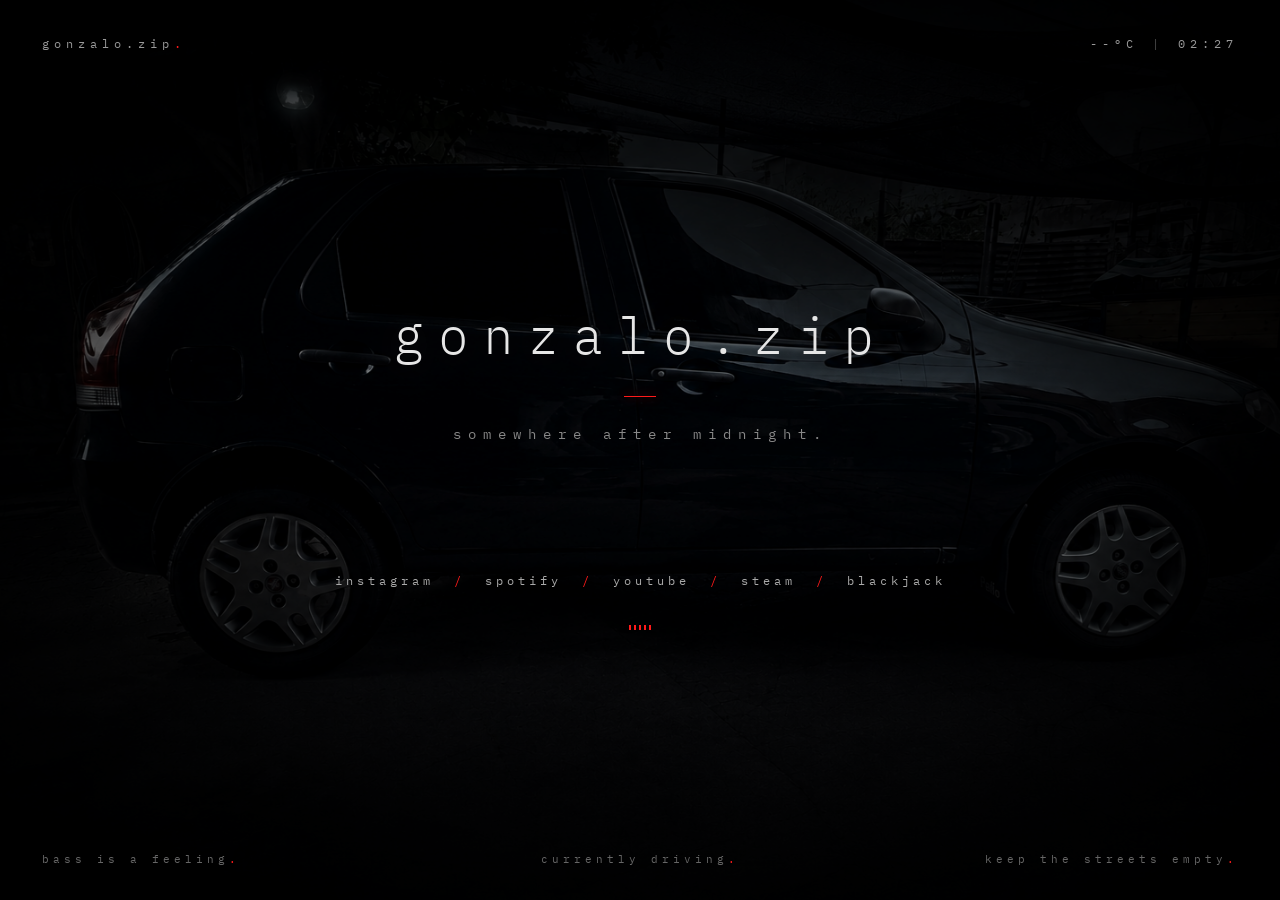
<file: index.html>
<!DOCTYPE html>
<html lang="es">

<head>
    <meta charset="UTF-8">
    <meta name="viewport" content="width=device-width, initial-scale=1.0">

    <title>gonzalo.zip</title>

    <meta
        name="description"
        content="somewhere after midnight."
    >

    <!-- GOOGLE FONT -->
    <link rel="preconnect" href="https://fonts.googleapis.com">
    <link rel="preconnect" href="https://fonts.gstatic.com" crossorigin>

    <link
        href="https://fonts.googleapis.com/css2?family=IBM+Plex+Mono:wght@300;400&display=swap"
        rel="stylesheet"
    >

    <!-- CSS -->
    <link rel="stylesheet" href="style.css">
</head>

<body>

    <!-- BACKGROUND -->
    <div class="background"></div>
    <div class="overlay"></div>
    <div class="noise"></div>


    <!-- TOP BAR -->
    <header class="topbar">

        <a class="logo" href="/">
            gonzalo.zip<span>.</span>
        </a>

        <div class="status">
            <span id="temperature">24°C</span>
            <span class="separator">|</span>
            <span id="clock">--:--</span>
        </div>

    </header>


    <!-- MAIN -->
    <main class="hero">

        <div class="hero-content">

            <h1>gonzalo.zip</h1>

            <div class="red-line"></div>

            <p class="subtitle">
                somewhere after midnight.
            </p>


            <!-- LINKS -->
            <nav class="socials">

                <!-- INSTAGRAM -->
                <a
                    href="https://www.instagram.com/gonzalop54/"
                    target="_blank"
                    rel="noopener noreferrer"
                >
                    instagram
                </a>

                <span>/</span>


                <!-- SPOTIFY -->
                <button
                    class="spotify-trigger"
                    id="spotifyTrigger"
                    type="button"
                >
                    spotify
                </button>

                <span>/</span>


                <!-- YOUTUBE -->
                <a
                    href="https://www.youtube.com/watch?v=f_WuRfuMXQw"
                    target="_blank"
                    rel="noopener noreferrer"
                >
                    youtube
                </a>

                <span>/</span>


                <!-- STEAM -->
                <a
                    href="https://steamcommunity.com/id/gonzalop544/"
                    target="_blank"
                    rel="noopener noreferrer"
                >
                    steam
                </a>

                <span>/</span>

                <a href="/blackjack/">
                blackjack
                </a>
                
            </nav>


            <!-- AUDIO ANIMATION -->
            <div class="audio-mark" aria-hidden="true">
                <span></span>
                <span></span>
                <span></span>
                <span></span>
                <span></span>
            </div>

        </div>

    </main>


    <!-- FOOTER -->
    <footer class="footer">

        <p>
            bass is a feeling<span>.</span>
        </p>

        <p>
            currently driving<span>.</span>
        </p>

        <p>
            keep the streets empty<span>.</span>
        </p>

    </footer>


    <!-- SPOTIFY MODAL -->
    <div
        class="spotify-modal"
        id="spotifyModal"
        aria-hidden="true"
    >

        <div
            class="spotify-backdrop"
            id="spotifyBackdrop"
        ></div>


        <div
            class="spotify-panel"
            role="dialog"
            aria-modal="true"
            aria-label="Spotify playlist"
        >

            <button
                class="spotify-close"
                id="spotifyClose"
                type="button"
                aria-label="cerrar"
            >
                ×
            </button>


            <div class="spotify-label">
                night transmission<span>.</span>
            </div>


            <iframe
                src="https://open.spotify.com/embed/playlist/34KWfW88GK15EPBo6jM2Wa?utm_source=generator&theme=0"
                width="100%"
                height="352"
                frameborder="0"
                allowfullscreen=""
                allow="autoplay; clipboard-write; encrypted-media; fullscreen; picture-in-picture"
                loading="lazy"
                title="Spotify playlist"
            ></iframe>

        </div>

    </div>


    <!-- JAVASCRIPT -->
    <script src="script.js"></script>

</body>

</html>
</file>
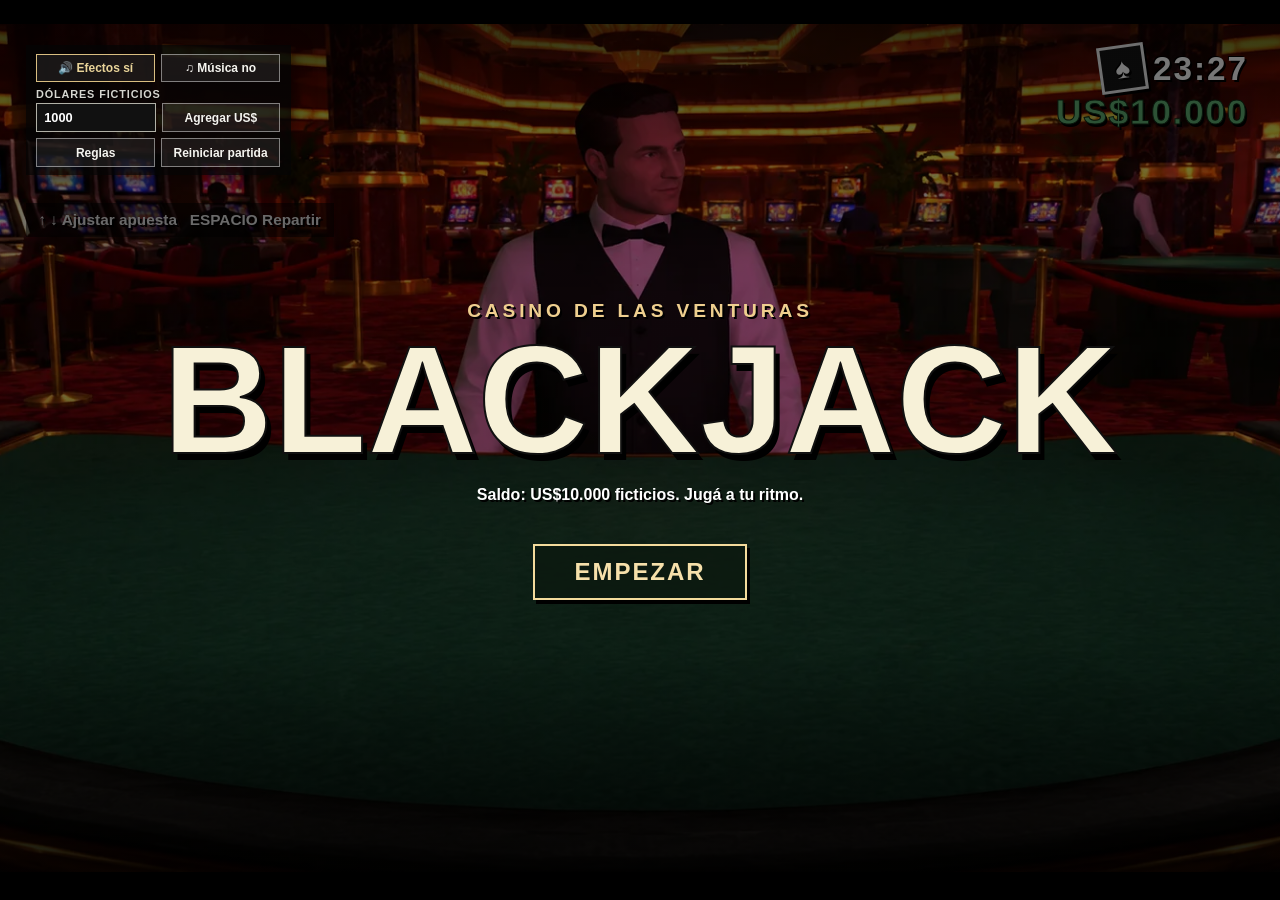
<file: blackjack/index.html>
<!doctype html><html lang="es"><head><meta charset="utf-8"><meta name="viewport" content="width=device-width,initial-scale=1"><meta name="theme-color" content="#101512"><meta name="description" content="Blackjack de fichas ficticias en un casino retro de Las Venturas."><title>Blackjack — Las Venturas</title><style>:root{font-family:Arial,sans-serif;color:#fff;background:#030303}*{box-sizing:border-box}body{margin:0}button,input{font:inherit}button{cursor:pointer}button:disabled{opacity:.4;cursor:not-allowed}.casino-stage{position:relative;width:min(100vw,1600px);height:min(100vh,900px);min-height:590px;overflow:hidden;background:#120e10 url('[data-uri]') center/cover no-repeat;box-shadow:0 0 0 1px #171717}.casino-stage:before{content:'';position:absolute;inset:0;background:linear-gradient(#000a 0%,transparent 17%,transparent 72%,#000d 100%);pointer-events:none}.casino-stage:after{content:'';position:absolute;inset:0;box-shadow:inset 0 24px #000,inset 0 -28px #000;pointer-events:none}.cinema-shell{min-height:100vh;background:#030303;display:grid;place-items:center}.game-help{position:absolute;z-index:2;left:2%;top:calc(5% + 158px);padding:.5rem .8rem;color:#eaeaea;background:#0008;font:800 clamp(.72rem,1.2vw,1rem) Arial,sans-serif;text-shadow:2px 2px #000}.gta-hud{position:absolute;z-index:2;top:5%;right:2.5%;display:grid;justify-items:end;gap:.16rem;text-shadow:2px 2px #000,-1px -1px #000}.hud-top{display:flex;align-items:center;gap:.45rem}.hud-top time{font:900 clamp(1.4rem,2.6vw,2.3rem) Impact,Arial,sans-serif;letter-spacing:.06em}.hud-symbol{display:grid;place-items:center;width:47px;height:47px;border:3px solid #eee;background:#141414;transform:rotate(-8deg);font-size:1.75rem;box-shadow:2px 3px #000}.hud-money{font:900 clamp(1.4rem,2.8vw,2.5rem) Impact,Arial,sans-serif;color:#61b173;line-height:1;letter-spacing:.04em;-webkit-text-stroke:1px #102d16;text-shadow:2px 3px #000}.cards{display:flex;align-items:center;justify-content:center;gap:.35rem}.card{width:clamp(58px,7vw,105px);height:clamp(84px,10.2vw,145px);margin:0;padding:.55rem;background:#f8f2e5;color:#202622;border:2px solid #f7f7f7;border-radius:2px;box-shadow:3px 5px 0 #0008;font:900 clamp(1.2rem,2vw,1.85rem) Arial,sans-serif;display:flex;flex-direction:column;justify-content:space-between}.card.red{color:#ba3830}.card span:last-child{align-self:end;transform:rotate(180deg)}.card.back{background:repeating-linear-gradient(45deg,#1a293c 0 7px,#cbad6b 8px 9px);border:6px solid #f2f2e5}.dealer-cards{position:absolute;z-index:2;left:50%;top:47%;transform:translate(-50%,-50%);min-height:105px}.player-cards{position:absolute;z-index:2;left:50%;top:72%;transform:translate(-50%,-50%);min-height:120px}.casino-hand{text-align:center;padding:.25rem;border:2px solid transparent}.casino-hand.active{border-color:#f0db9b;background:#0002}.casino-hand small{color:#fff;background:#0009;font:900 .75rem Arial,sans-serif;display:block;padding:.15rem;text-shadow:1px 1px #000}.wager-hud{position:absolute;z-index:3;left:2%;top:43%;width:220px;background:#000b;color:#f6f6f6;padding:.9rem 1rem 1rem;text-shadow:2px 2px #000;box-shadow:0 4px 20px #0006}.wager-hud h2{font:900 1.6rem Georgia,serif;margin:0 0 .7rem}.wager-line{margin:.48rem 0}.wager-line span{display:block;color:#c9ccca;font:900 .76rem Arial,sans-serif}.wager-line strong{display:block;font:900 1.48rem Arial,sans-serif;line-height:1.12;letter-spacing:-.035em}.wager-line small{display:block;color:#c5c9c5;font:700 .68rem/1.2 Arial,sans-serif;margin-top:.18rem}.casino-controls{position:absolute;z-index:4;bottom:3.5%;left:50%;transform:translateX(-50%);display:grid;justify-items:center;gap:.5rem;width:min(96%,760px)}.cinema-bet{display:flex;align-items:center;gap:.5rem;padding:.4rem .65rem;background:#000c;color:#fff;font:900 .83rem Arial,sans-serif}.cinema-bet>div{display:flex;align-items:center;background:#111;border:1px solid #999;padding:0 .45rem}.cinema-bet input{width:115px;background:none;color:#fff;border:0;padding:.48rem .3rem;outline:0;font:900 1.1rem Arial,sans-serif}.cinema-bet button{background:#222;color:#fff;border:1px solid #aaa;padding:.48rem .65rem;font-weight:900}.cinema-actions{display:flex;justify-content:center;flex-wrap:wrap;gap:.4rem}.button{background:#e2d0a6;color:#111;border:2px solid #111;box-shadow:2px 3px 0 #000b;border-radius:2px;font:900 .95rem Arial,sans-serif;padding:.6rem .9rem}.button.alt{background:#161b18;color:#fff;border-color:#d4d4cb}.button:hover:not(:disabled){background:#fff;transform:translateY(-2px)}.cinema-notice{position:absolute;z-index:10;top:18%;left:50%;transform:translateX(-50%);background:#111e;color:#fff;padding:.5rem .8rem;max-width:75%;text-align:center;font-weight:700}.no-cash{background:#000d;color:#fff;padding:.3rem .6rem;font-size:.8rem}.round-banner{position:absolute;z-index:6;top:56%;left:50%;transform:translate(-50%,-50%);width:max-content;max-width:90%;display:grid;justify-items:center;gap:.12rem;pointer-events:none;text-align:center;animation:result-enter .45s cubic-bezier(.18,.9,.25,1.15) both}.round-banner strong{font:900 clamp(4rem,9vw,8.5rem)/.9 Impact,Arial,sans-serif;letter-spacing:-.03em;color:#f6f3e7;-webkit-text-stroke:2px #111;text-shadow:0 5px 0 #151515,4px 7px 12px #000}.round-banner span{font:900 clamp(2.1rem,5vw,4.5rem)/1 Impact,Arial,sans-serif;color:#75cc80;-webkit-text-stroke:1px #0a2513;text-shadow:2px 4px 0 #000,0 0 18px #000}.round-banner.loss span{color:#e7726c;-webkit-text-stroke:1px #38100c}.round-banner.push span{color:#e8d392;-webkit-text-stroke:1px #3c2b0a}@keyframes result-enter{from{opacity:0;transform:translate(-50%,-42%) scale(1.3)}to{opacity:1;transform:translate(-50%,-50%) scale(1)}}.start-screen{position:absolute;z-index:7;inset:0;display:grid;place-items:center;background:linear-gradient(#0008,#0009);text-align:center}.start-panel{padding:2rem;max-width:90%}.start-panel>span{font:900 clamp(.85rem,1.5vw,1.2rem) Arial,sans-serif;letter-spacing:.2em;color:#efcf8f;text-shadow:2px 2px #000}.start-panel h1{font:900 clamp(4.5rem,12vw,11rem)/.9 Impact,Arial,sans-serif;margin:.55rem 0;color:#f7f1d8;-webkit-text-stroke:2px #111;text-shadow:5px 7px #000}.start-panel p{font-weight:700;text-shadow:2px 2px #000}.start-panel button{margin-top:1.5rem;padding:.75rem 2.5rem;border:2px solid #f4db9c;background:#0c1910d9;color:#f6e0aa;font:900 1.5rem Impact,Arial,sans-serif;letter-spacing:.08em;box-shadow:3px 4px #000}.start-panel button:hover{background:#d4b36f;color:#111}@media(max-width:700px){.casino-stage{min-height:700px;height:100svh;background-size:auto 74%;background-position:center 9%;background-color:#130b0e}.casino-stage:before{background:linear-gradient(#000a,transparent 25%,transparent 60%,#000 95%)}.game-help{top:calc(3% + 180px);left:3%;max-width:58%;line-height:1.4}.gta-hud{top:3%;right:3%}.hud-symbol{width:33px;height:33px;font-size:1.25rem}.hud-top time{font-size:1.35rem}.hud-money{font-size:1.4rem}.dealer-cards{top:43%}.player-cards{top:60%}.card{width:56px;height:78px;padding:.3rem;font-size:1.1rem}.wager-hud{top:auto;bottom:18%;left:3%;width:94%;display:grid;grid-template-columns:repeat(3,1fr);gap:.35rem;padding:.5rem .6rem}.wager-hud h2{grid-column:1/-1;margin:0;font-size:1.1rem}.wager-line{margin:0}.wager-line span{font-size:.57rem}.wager-line strong{font-size:1.1rem}.wager-line small{font-size:.55rem}.casino-controls{bottom:4%;width:98%}.button{padding:.5rem .65rem;font-size:.8rem}.cinema-bet{padding:.25rem;font-size:.68rem}.cinema-bet input{width:80px;font-size:.9rem}.round-banner{top:50%;max-width:96%}.round-banner strong{font-size:clamp(3.5rem,17vw,5.8rem);-webkit-text-stroke:1px #111}.round-banner span{font-size:clamp(2rem,10vw,3.5rem)}.start-panel h1{font-size:clamp(4rem,18vw,6rem)}}@media(prefers-reduced-motion:reduce){.round-banner{animation:none}}
.quick-controls{position:absolute;z-index:8;left:2%;top:5%;width:265px;padding:.55rem .65rem;background:#050505c9;color:#fff;box-shadow:0 5px 18px #0008;display:grid;gap:.38rem;text-shadow:1px 1px #000}.quick-controls button{background:#ffffff13;border:1px solid #ffffff72;color:#f4f4ef;padding:.38rem .4rem;font:800 .75rem Arial,sans-serif;text-align:center}.quick-controls button:hover{background:#e5d09b;color:#171717;text-shadow:none}.quick-controls button[aria-pressed="true"]{border-color:#d9be81;color:#e9d499}.quick-toggles,.quick-utilities{display:grid;grid-template-columns:1fr 1fr;gap:.35rem}.quick-funds label{display:block;font:800 .68rem Arial,sans-serif;text-transform:uppercase;letter-spacing:.08em;margin-bottom:.2rem;color:#d6d6d0}.quick-funds>div{display:flex;gap:.35rem}.quick-funds input{min-width:0;width:120px;padding:.38rem .45rem;background:#111;color:#fff;border:1px solid #b1b1a7;font:800 .8rem Arial,sans-serif}.quick-funds button{flex:1}.rules-overlay{position:absolute;inset:0;z-index:9;display:grid;place-items:center;padding:1rem;background:#000b}.rules-card{width:min(440px,95vw);background:#16231b;border:2px solid #d7ba7e;padding:1.5rem;box-shadow:0 18px 55px #000}.rules-card h2{font:900 2rem Impact,Arial,sans-serif;margin:0 0 .6rem}.rules-card p{font:500 1rem/1.55 Arial,sans-serif}.rules-card button{border:1px solid #d7ba7e;background:#d7ba7e;color:#172219;font-weight:900;padding:.65rem 1rem}
@media(max-width:700px){.quick-controls{top:3%;left:3%;width:185px;padding:.4rem;gap:.28rem}.quick-controls button{font-size:.61rem;padding:.3rem .18rem}.quick-toggles,.quick-utilities{gap:.2rem}.quick-funds label{font-size:.57rem}.quick-funds>div{gap:.18rem}.quick-funds input{width:78px;font-size:.68rem;padding:.27rem}.game-help{top:calc(3% + 151px);max-width:62%}.cinema-bet>div{max-width:132px}}
</style></head><body><div id="app"></div><script>const money = n => 'US$' + Number(n || 0).toLocaleString('es-AR',{maximumFractionDigits:2});
function total(cards) {
  let n = 0, aces = 0;
  for (const c of cards) { n += c.rank === 'A' ? 11 : ['J','Q','K'].includes(c.rank) ? 10 : Number(c.rank); if (c.rank === 'A') aces++; }
  while (n > 21 && aces) { n -= 10; aces--; }
  return { value:n, soft:aces > 0 };
}
function dealerVisibleEstimate(upcard) {
  if (!upcard || !['A','J','Q','K'].includes(upcard.rank)) return null;
  return { visible: total([upcard]).value, withTen: total([upcard, {rank:'10'}]).value };
}
const natural = hand => hand.cards.length === 2 && total(hand.cards).value === 21 && !hand.split;
function shoe() {
  const out = []; for(let d=0;d<6;d++) for(const suit of ['♠','♥','♦','♣']) for(const rank of ['A','2','3','4','5','6','7','8','9','10','J','Q','K']) out.push({suit,rank});
  for(let i=out.length-1;i>0;i--) { const j=Math.floor(Math.random()*(i+1)); [out[i],out[j]]=[out[j],out[i]]; }
  return out;
}
function begin(state, amount) {
  if (state.round && !state.round.finished) throw Error('Terminá la mano actual antes de volver a apostar.');
  if (!Number.isSafeInteger(amount) || amount < 100 || amount > state.cash) throw Error('Ingresá una apuesta de al menos $100 que no supere tu saldo.');
  if (state.shoe.length < 78) state.shoe=shoe();
  state.cash-=amount;
  const hand={cards:[state.shoe.pop(),state.shoe.pop()],bet:amount,split:false,done:false,doubled:false};
  const dealer=[state.shoe.pop(),state.shoe.pop()];
  state.round={hands:[hand],dealer,active:0,initial:amount,finished:false};
  if(natural(hand) || total(dealer).value===21) finish(state);
}
function canSplit(state) {
  const r=state.round, h=r?.hands[r.active];
  return !!h && !h.done && r.hands.length===1 && h.cards.length===2 && Math.min(10,rankValue(h.cards[0].rank))===Math.min(10,rankValue(h.cards[1].rank)) && state.cash>=h.bet;
}
function rankValue(rank) { return rank==='A'?11:['J','Q','K'].includes(rank)?10:Number(rank); }
function canDouble(state) { const r=state.round,h=r?.hands[r.active]; return !!h && !h.done && h.cards.length===2 && state.cash>=h.bet; }
function action(state, act) {
  const r=state.round,h=r?.hands[r.active]; if(!h || h.done) throw Error('No hay una mano activa.');
  if(act==='split') {
    if(!canSplit(state)) throw Error('Necesitás dos cartas del mismo valor y saldo para separar.');
    state.cash-=h.bet;
    const second={cards:[h.cards.pop(),state.shoe.pop()],bet:h.bet,split:true,done:false,doubled:false};
    h.cards.push(state.shoe.pop()); h.split=true; r.hands.push(second);
    // One card only after splitting aces.
    if(h.cards[0].rank==='A') { h.done=true; second.done=true; finish(state); }
    return;
  }
  if(act==='double') {
    if(!canDouble(state)) throw Error('No tenés saldo suficiente para doblar.');
    state.cash-=h.bet; h.bet*=2; h.doubled=true; h.cards.push(state.shoe.pop()); h.done=true;
  } else if(act==='hit') {
    h.cards.push(state.shoe.pop()); if(total(h.cards).value>=21) h.done=true;
  } else if(act==='stand') h.done=true;
  else throw Error('Acción desconocida.');
  if(h.done) advance(state);
}
function advance(state) { const r=state.round; const next=r.hands.findIndex((h,i)=>i>r.active && !h.done); if(next>=0) r.active=next; else finish(state); }
function finish(state) {
  const r=state.round; if(!r || r.finished) return;
  const dealerBJ=total(r.dealer).value===21 && r.dealer.length===2;
  const playable=r.hands.some(h=>total(h.cards).value<=21 && !natural(h));
  if(playable && !dealerBJ) while(total(r.dealer).value<17 || (total(r.dealer).value===17 && total(r.dealer).soft)) r.dealer.push(state.shoe.pop());
  let net=0, wins=0, losses=0, pushes=0;
  r.outcomes=r.hands.map(h=>{
    const pt=total(h.cards).value, dt=total(r.dealer).value, bj=natural(h);
    let pay=0, label='PERDISTE';
    if(pt>21) { losses++; }
    else if(bj && !dealerBJ) { pay=h.bet*2.5; label='BLACKJACK · 3:2'; wins++; }
    else if(dealerBJ && bj) { pay=h.bet; label='EMPATE'; pushes++; }
    else if(dealerBJ) losses++;
    else if(dt>21 || pt>dt) { pay=h.bet*2; label='GANASTE'; wins++; }
    else if(pt===dt) { pay=h.bet; label='EMPATE'; pushes++; }
    else losses++;
    state.cash+=pay; net+=pay-h.bet;
    return {label,net:pay-h.bet};
  });
  state.stats.wins+=wins; state.stats.losses+=losses; state.stats.pushes+=pushes; state.stats.net+=net; state.stats.rounds++;
  r.net=net; r.finished=true; r.hands.forEach(h=>h.done=true);
}

const SAVE_KEY='las-venturas-v2-free';
const OLD_SAVE_KEY='las-venturas-v1-free';
const START_BALANCE=10000;
const FX_KEY='las-venturas-fx';
const $=selector=>document.querySelector(selector);
const fresh=()=>({cash:START_BALANCE,shoe:[],round:null,stats:{wins:0,losses:0,pushes:0,rounds:0,net:0}});
const validCard=c=>c&&['♠','♥','♦','♣'].includes(c.suit)&&['A','2','3','4','5','6','7','8','9','10','J','Q','K'].includes(c.rank);
function validRound(r){
  return r===null||!!r&&Array.isArray(r.dealer)&&r.dealer.length>=2&&r.dealer.every(validCard)&&Array.isArray(r.hands)&&r.hands.length>=1&&r.hands.length<=2&&r.hands.every(h=>Array.isArray(h.cards)&&h.cards.length>=2&&h.cards.every(validCard)&&Number.isSafeInteger(h.bet)&&h.bet>=100&&typeof h.done==='boolean')&&Number.isInteger(r.active)&&r.active>=0&&r.active<r.hands.length&&typeof r.finished==='boolean'&&(!r.finished||Number.isFinite(r.net)&&Array.isArray(r.outcomes)&&r.outcomes.length===r.hands.length&&r.outcomes.every(o=>o&&['PERDISTE','EMPATE','GANASTE','BLACKJACK · 3:2'].includes(o.label)&&Number.isFinite(o.net)));
}
function load(){
  try{
    const current=localStorage.getItem(SAVE_KEY),saved=JSON.parse(current??localStorage.getItem(OLD_SAVE_KEY));
    if(saved&&Number.isFinite(saved.cash)&&saved.cash>=0&&Array.isArray(saved.shoe)&&saved.shoe.every(validCard)&&validRound(saved.round??null)&&saved.stats&&typeof saved.stats==='object'){
      const cash=!current&&saved.cash<100&&(!saved.round||saved.round.finished)?START_BALANCE:saved.cash;
      const stats=Object.fromEntries(Object.entries(fresh().stats).map(([key,defaultValue])=>[key,Number.isFinite(saved.stats[key])?saved.stats[key]:defaultValue]));
      const migrated={cash,shoe:saved.shoe,round:saved.round||null,stats};
      if(!current)localStorage.setItem(SAVE_KEY,JSON.stringify(migrated));
      return migrated;
    }
  }catch{}
  return fresh();
}
function effectsEnabled(){try{return localStorage.getItem(FX_KEY)!=='off';}catch{return true;}}
let game=load(),bet=Math.min(5000,Math.floor(game.cash)),started=false,showRules=false,notice='',audio=effectsEnabled(),music=false,musicTimer=null,audioContext=null;
function save(){try{localStorage.setItem(SAVE_KEY,JSON.stringify(game));}catch{notice='No se pudo guardar la partida en este navegador.';}}
function ensureAudio(){try{if(!audioContext)audioContext=new (window.AudioContext||window.webkitAudioContext)();if(audioContext.state==='suspended')audioContext.resume();return audioContext;}catch{return null;}}
function tone(c,freq,when,duration,level=.04,type='triangle',endFreq=freq){
  const o=c.createOscillator(),g=c.createGain();o.type=type;
  o.frequency.setValueAtTime(freq,when);o.frequency.exponentialRampToValueAtTime(Math.max(1,endFreq),when+duration);
  g.gain.setValueAtTime(.001,when);g.gain.linearRampToValueAtTime(level,when+.025);g.gain.exponentialRampToValueAtTime(.001,when+duration);
  o.connect(g).connect(c.destination);o.start(when);o.stop(when+duration+.01);
}
function sound(freq=420,duration=.07,level=.04,force=false){if(!audio&&!force)return;const c=ensureAudio();if(c)tone(c,freq,c.currentTime+.015,duration,level);}
function crowdNoise(c,when,duration,level,filterFreq){
  const buffer=c.createBuffer(1,Math.ceil(c.sampleRate*duration),c.sampleRate),data=buffer.getChannelData(0);
  for(let i=0;i<data.length;i++)data[i]=Math.random()*2-1;
  const src=c.createBufferSource(),filter=c.createBiquadFilter(),g=c.createGain();src.buffer=buffer;
  filter.type='bandpass';filter.frequency.value=filterFreq;filter.Q.value=.7;
  g.gain.setValueAtTime(.001,when);g.gain.linearRampToValueAtTime(level,when+.02);g.gain.exponentialRampToValueAtTime(.001,when+duration);
  src.connect(filter).connect(g).connect(c.destination);src.start(when);src.stop(when+duration);
}
function resultSound(net){
  if(!audio)return;const c=ensureAudio();if(!c)return;const t=c.currentTime+.04;
  if(net>0){
    [392,494,587,784].forEach((f,i)=>tone(c,f,t+i*.12,.32,.055));
    for(let i=0;i<14;i++)crowdNoise(c,t+.16+i*.07,.065,.024,1100+(i%4)*230);
    for(let i=0;i<7;i++)tone(c,360+i*23,t+.2+i*.08,.44,.011,'sawtooth',500+i*28);
  }else if(net<0){
    [220,196,165].forEach((f,i)=>tone(c,f,t+i*.2,.55,.045,'sawtooth',f*.72));
    for(let i=0;i<8;i++)tone(c,145+i*7,t+.12+i*.08,.65,.012,'sawtooth',95+i*4);
    crowdNoise(c,t+.1,1,.025,340);
  }else{tone(c,392,t,.2,.032);tone(c,392,t+.25,.25,.025);}
}
function setMusic(on){music=on;clearInterval(musicTimer);if(on){ensureAudio();let i=0;musicTimer=setInterval(()=>sound([196,233,261,233,174,220,261,220][i++%8],.65,.014,true),780);}}
function card(c,hidden=false){
  if(hidden)return '<div class="card back" aria-label="Carta boca abajo"></div>';
  return `<div class="card ${['♥','♦'].includes(c.suit)?'red':''}" aria-label="${c.rank}${c.suit}"><span>${c.rank}${c.suit}</span><span>${c.rank}${c.suit}</span></div>`;
}
function clock(){return new Intl.DateTimeFormat('es-AR',{timeZone:'America/Argentina/Buenos_Aires',hour:'2-digit',minute:'2-digit',hour12:false}).format(new Date());}
function stage(){
  const r=started?game.round:null,live=!!r&&!r.finished,guess=live?dealerVisibleEstimate(r.dealer[0]):null;
  const stake=r?r.hands.reduce((sum,h)=>sum+h.bet,0):bet;
  return `<div class="casino-stage">
    <div class="quick-controls" aria-label="Opciones del juego">
      <div class="quick-toggles"><button data-act="sound" aria-pressed="${audio}">🔊 Efectos ${audio?'sí':'no'}</button><button data-act="music" aria-pressed="${music}">♫ Música ${music?'sí':'no'}</button></div>
      <div class="quick-funds"><label for="addAmount">Dólares ficticios</label><div><input id="addAmount" type="number" min="1" step="1" value="1000" aria-label="Cantidad de dólares ficticios"><button data-act="add">Agregar US$</button></div></div>
      <div class="quick-utilities"><button data-act="rules">Reglas</button><button data-act="reset">Reiniciar partida</button></div>
    </div>
    <div class="game-help">${live?'<b>H</b> Pedir &nbsp; <b>S</b> Plantarse &nbsp; <b>D</b> Doblar &nbsp; <b>P</b> Separar':'<b>↑ ↓</b> Ajustar apuesta &nbsp; <b>ESPACIO</b> Repartir'}</div>
    <div class="gta-hud"><div class="hud-top"><span class="hud-symbol">♠</span><time>${clock()}</time></div><div class="hud-money">${money(game.cash)}</div></div>
    <div class="dealer-cards cards" aria-label="Cartas del crupier">${r?r.dealer.map((c,i)=>card(c,live&&i===1)).join(''):''}</div>
    <div class="player-cards cards" aria-label="Tus cartas">${r?r.hands.map((h,i)=>`<div class="casino-hand ${live&&r.active===i?'active':''}"><div class="cards">${h.cards.map(c=>card(c)).join('')}</div>${r.hands.length>1?`<small>MANO ${i+1}${r.finished?' · '+r.outcomes[i].label:''}</small>`:''}</div>`).join(''):''}</div>
    ${r?.finished?`<div class="round-banner ${r.net>0?'win':r.net<0?'loss':'push'}" role="status"><strong>${r.net>0?'GANASTE':r.net<0?'PERDISTE':'EMPATE'}</strong><span>${r.net>0?'+':r.net<0?'−':''}${money(Math.abs(r.net))}</span></div>`:''}
    ${started?`<div class="wager-hud"><h2>BLACKJACK</h2><div class="wager-line"><span>APUESTA TOTAL</span><strong id="stake-value">${money(stake)}</strong></div><div class="wager-line"><span>PUNTOS CRUPIER</span><strong>${r?(live?(guess?`? · ≈${guess.withTen}`:'?'):total(r.dealer).value):'—'}</strong>${guess?'<small>Estimado solo por la carta visible</small>':''}</div><div class="wager-line"><span>${r?.hands.length>1&&live?'TU MANO '+(r.active+1):'TUS PUNTOS'}</span><strong>${r?(live?total(r.hands[r.active].cards).value:r.hands.length>1?r.hands.map(h=>total(h.cards).value).join(' / '):total(r.hands[0].cards).value):'—'}</strong></div></div>`:''}
    ${started?`<div class="casino-controls">${!live?`<div class="cinema-bet"><label for="bet">APUESTA</label><div><span>US$</span><input id="bet" type="number" min="100" step="1" value="${bet}" aria-label="Monto de la apuesta"></div><button data-act="all-in">TODO</button></div>`:''}<div class="cinema-actions">${!live?`<button class="button" data-act="deal" ${game.cash<100?'disabled':''}>${r?.finished?'OTRA MANO':'REPARTIR'}</button>`:`<button class="button" data-act="hit">PEDIR</button><button class="button alt" data-act="stand">PLANTARSE</button><button class="button alt" data-act="double" ${canDouble(game)?'':'disabled'}>DOBLAR</button><button class="button alt" data-act="split" ${canSplit(game)?'':'disabled'}>SEPARAR</button>`}</div>${game.cash<100?'<div class="no-cash">Agregá dólares ficticios con el control de arriba.</div>':''}</div>`:''}
    ${showRules?'<div class="rules-overlay" role="dialog" aria-modal="true" aria-label="Reglas del Blackjack"><div class="rules-card"><h2>Reglas de la mesa</h2><p>Buscá acercarte a 21 sin pasarte. El blackjack natural paga 3:2. El crupier pide con 17 suave y se planta con 17 duro. Podés doblar o separar si tenés saldo suficiente; el empate devuelve la apuesta.</p><button data-act="rules">ENTENDIDO</button></div></div>':''}
    ${!started?`<div class="start-screen"><div class="start-panel"><span>CASINO DE LAS VENTURAS</span><h1>BLACKJACK</h1><p>Saldo: ${money(game.cash)} ficticios. Jugá a tu ritmo.</p><button data-act="start">EMPEZAR</button></div></div>`:''}
    ${notice?`<div class="cinema-notice" role="status">${notice}</div>`:''}
  </div>`;
}
function render(){
  const focused=document.activeElement, id=focused?.id, value=focused?.value;
  $('#app').innerHTML=stage();
  if(id&&$('#'+id)&&value!==undefined){$('#'+id).value=value;$('#'+id).focus();}
}
function completed(){if(!game.round?.finished)return;if(!game.round.fxPlayed){resultSound(game.round.net);game.round.fxPlayed=true;}bet=Math.min(bet,Math.floor(game.cash));}
function readAmount(id){return Number($('#'+id)?.value);}
document.addEventListener('input',e=>{if(e.target.id==='bet'){const amount=Number(e.target.value);if(Number.isSafeInteger(amount)&&amount>=0){bet=amount;const stake=$('#stake-value');if(stake)stake.textContent=money(bet);}}});
document.addEventListener('keydown',e=>{
  if(!started||showRules||e.target.closest('input,button,summary'))return;
  const live=game.round&&!game.round.finished;
  if(!live&&['ArrowUp','ArrowDown'].includes(e.key)){e.preventDefault();if(game.cash>=100){bet=Math.max(100,Math.min(Math.floor(game.cash),bet+(e.key==='ArrowUp'?1000:-1000)));render();}return;}
  const act=live?({h:'hit',s:'stand',d:'double',p:'split'})[e.key.toLowerCase()]:e.code==='Space'?'deal':null;
  if(act){e.preventDefault();$(`[data-act="${act}"]`)?.click();}
});
setInterval(()=>{const time=$('.hud-top time');if(time)time.textContent=clock();},10000);
document.addEventListener('click',e=>{
  const button=e.target.closest('[data-act]');if(!button||button.disabled)return;
  const act=button.dataset.act;if(audio)ensureAudio();notice='';
  try{
    if(act==='start'){started=true;if(game.round?.finished)game.round=null;bet=Math.min(5000,Math.floor(game.cash));sound(440,.1,.025);render();return;}
    if(act==='sound'){audio=!audio;try{localStorage.setItem(FX_KEY,audio?'on':'off');}catch{}if(audio)sound(660,.12);render();return;}
    if(act==='music'){setMusic(!music);render();return;}
    if(act==='rules'){showRules=!showRules;render();return;}
    if(act==='reset'){if(!confirm('¿Reiniciar el saldo a US$10.000 y borrar los resultados del Blackjack?'))return;game=fresh();bet=5000;save();render();return;}
    if(act==='all-in'){bet=Math.floor(game.cash);render();return;}
    if(act==='add'){
      const amount=readAmount('addAmount');if(!Number.isSafeInteger(amount)||amount<1||amount>100000000000)throw Error('Elegí un monto entero entre $1 y $100.000.000.000.');
      if(game.cash+amount>Number.MAX_SAFE_INTEGER)throw Error('El saldo máximo permitido ya se alcanzó.');
      game.cash+=amount;if(bet<100)bet=Math.min(5000,Math.floor(game.cash));notice=`Se agregaron ${money(amount)} ficticios.`;
    }else if(act==='deal'){
      const amount=readAmount('bet');begin(game,amount);bet=amount;sound(570);completed();
    }else if(['hit','stand','double','split'].includes(act)){
      action(game,act);sound(act==='hit'?590:430);completed();
    }
    save();render();
  }catch(error){notice=error.message||'Algo salió mal.';render();}
});
render();
</script></body></html>
</file>
<file: style.css>
/* =========================
   VARIABLES
========================= */

:root {
    --white: #e6e6e6;
    --muted: #777;
    --red: #ff1a1a;
    --background: #020304;
}


/* =========================
   RESET
========================= */

* {
    margin: 0;
    padding: 0;
    box-sizing: border-box;
}


html,
body {
    width: 100%;
    min-height: 100%;
}


body {
    min-height: 100vh;

    background: var(--background);

    color: var(--white);

    font-family:
        "IBM Plex Mono",
        monospace;

    overflow: hidden;

    -webkit-font-smoothing: antialiased;
    text-rendering: optimizeLegibility;
}


/* =========================
   BACKGROUND
========================= */

.background {
    position: fixed;
    inset: 0;

    background-image:
        url("fondo.png");

    background-size: cover;
    background-position: center;
    background-repeat: no-repeat;

    transform: scale(1.02);

    will-change: transform;
    backface-visibility: hidden;

    z-index: -3;
}


/* DARK OVERLAY */

.overlay {
    position: fixed;
    inset: 0;

    background:
        radial-gradient(
            circle at center,
            rgba(0, 0, 0, 0.10) 0%,
            rgba(0, 0, 0, 0.25) 45%,
            rgba(0, 0, 0, 0.82) 100%
        ),
        linear-gradient(
            to bottom,
            rgba(0, 0, 0, 0.45),
            rgba(0, 0, 0, 0.10) 45%,
            rgba(0, 0, 0, 0.72)
        );

    pointer-events: none;

    z-index: -2;
}


/* =========================
   LIGHTWEIGHT GRAIN
========================= */

.noise {
    position: fixed;
    inset: 0;

    pointer-events: none;

    opacity: 0.015;

    background:
        repeating-radial-gradient(
            circle at 0 0,
            rgba(255, 255, 255, 0.025) 0,
            rgba(255, 255, 255, 0.025) 1px,
            transparent 1px,
            transparent 3px
        );

    z-index: 20;
}


/* =========================
   TOP BAR
========================= */

.topbar {
    position: fixed;

    top: 0;
    left: 0;

    width: 100%;

    display: flex;
    justify-content: space-between;
    align-items: center;

    padding: 36px 42px;

    font-size: 12px;

    letter-spacing: 5px;

    z-index: 10;
}


.logo {
    color: #999;

    text-decoration: none;

    transition:
        color 0.3s ease;
}


.logo:hover {
    color: var(--white);
}


.logo span {
    color: var(--red);
}


.status {
    display: flex;

    gap: 14px;

    color: #999;
}


.separator {
    opacity: 0.5;
}


/* =========================
   HERO
========================= */

.hero {
    width: 100%;
    height: 100vh;

    display: flex;

    justify-content: center;
    align-items: center;

    text-align: center;
}


.hero-content {
    position: relative;

    transform: translateY(20px);

    animation:
        appear 1.2s
        cubic-bezier(.2, .8, .2, 1)
        forwards;
}


.hero h1 {
    font-size:
        clamp(36px, 4vw, 64px);

    font-weight: 300;

    letter-spacing: 14px;

    text-transform: lowercase;

    text-shadow:
        0 0 30px
        rgba(255, 255, 255, 0.08);
}


.red-line {
    width: 32px;
    height: 1px;

    margin: 28px auto;

    background: var(--red);

    box-shadow:
        0 0 10px
        rgba(255, 0, 0, 0.45);
}


.subtitle {
    color: #888;

    font-size: 14px;

    letter-spacing: 7px;
}


/* =========================
   SOCIAL LINKS
========================= */

.socials {
    margin-top: 130px;

    display: flex;

    justify-content: center;
    align-items: center;

    flex-wrap: wrap;

    gap: 20px;

    font-size: 12px;

    letter-spacing: 4px;
}


.socials a,
.spotify-trigger {
    color: #aaa;

    text-decoration: none;

    transition:
        color 0.25s ease,
        text-shadow 0.25s ease;
}


.socials a:hover,
.spotify-trigger:hover {
    color: #fff;

    text-shadow:
        0 0 12px
        rgba(255, 255, 255, 0.4);
}


.socials > span {
    color: var(--red);
}


/* =========================
   SPOTIFY BUTTON
========================= */

.spotify-trigger {
    appearance: none;

    border: 0;

    background: transparent;

    font-family: inherit;
    font-size: inherit;
    letter-spacing: inherit;

    padding: 0;

    cursor: pointer;
}


/* =========================
   AUDIO MARK
========================= */

.audio-mark {
    height: 22px;

    margin-top: 28px;

    display: flex;

    justify-content: center;
    align-items: center;

    gap: 3px;
}


.audio-mark span {
    width: 2px;
    height: 5px;

    background: var(--red);

    animation:
        bass 1.1s
        ease-in-out
        infinite;
}


.audio-mark span:nth-child(2) {
    animation-delay: 0.15s;
}


.audio-mark span:nth-child(3) {
    animation-delay: 0.30s;
}


.audio-mark span:nth-child(4) {
    animation-delay: 0.45s;
}


.audio-mark span:nth-child(5) {
    animation-delay: 0.60s;
}


/* =========================
   FOOTER
========================= */

.footer {
    position: fixed;

    bottom: 34px;
    left: 42px;
    right: 42px;

    display: grid;

    grid-template-columns:
        1fr 1fr 1fr;

    align-items: center;

    font-size: 11px;

    letter-spacing: 4px;

    color: #666;
}


.footer p:nth-child(2) {
    text-align: center;
}


.footer p:nth-child(3) {
    text-align: right;
}


.footer span {
    color: var(--red);
}


/* =========================
   SPOTIFY MODAL
========================= */

.spotify-modal {
    position: fixed;
    inset: 0;

    display: flex;

    justify-content: center;
    align-items: center;

    padding: 24px;

    opacity: 0;
    visibility: hidden;

    pointer-events: none;

    transition:
        opacity 0.35s ease,
        visibility 0.35s ease;

    z-index: 100;
}


.spotify-modal.active {
    opacity: 1;
    visibility: visible;

    pointer-events: auto;
}


/* SPOTIFY BACKDROP */

.spotify-backdrop {
    position: absolute;
    inset: 0;

    background:
        rgba(0, 0, 0, 0.82);
}


/* SPOTIFY PANEL */

.spotify-panel {
    position: relative;

    width:
        min(460px, 100%);

    padding: 26px;

    border:
        1px solid
        rgba(255, 255, 255, 0.08);

    background:
        rgba(5, 6, 7, 0.96);

    box-shadow:
        0 30px 100px
        rgba(0, 0, 0, 0.75);

    transform:
        translateY(20px)
        scale(0.98);

    opacity: 0;

    transition:
        transform 0.45s
        cubic-bezier(.2, .8, .2, 1),
        opacity 0.45s ease;

    z-index: 1;
}


.spotify-modal.active
.spotify-panel {
    transform:
        translateY(0)
        scale(1);

    opacity: 1;
}


/* SPOTIFY LABEL */

.spotify-label {
    margin-bottom: 20px;

    color: #777;

    font-size: 10px;

    letter-spacing: 5px;

    text-transform: lowercase;
}


.spotify-label span {
    color: var(--red);
}


/* SPOTIFY CLOSE */

.spotify-close {
    position: absolute;

    top: 12px;
    right: 16px;

    border: 0;

    background: transparent;

    color: #777;

    font-family: inherit;

    font-size: 25px;

    font-weight: 300;

    cursor: pointer;

    transition:
        color 0.25s ease,
        transform 0.25s ease;
}


.spotify-close:hover {
    color: #fff;

    transform: rotate(90deg);
}


/* SPOTIFY PLAYER */

.spotify-panel iframe {
    display: block;

    border-radius: 8px;
}


/* =========================
   ANIMATIONS
========================= */

@keyframes appear {

    from {
        opacity: 0;

        transform:
            translateY(35px);
    }

    to {
        opacity: 1;

        transform:
            translateY(20px);
    }

}


@keyframes bass {

    0%,
    100% {
        height: 4px;

        opacity: 0.4;
    }

    50% {
        height: 18px;

        opacity: 1;
    }

}


/* =========================
   MOBILE
========================= */

@media (max-width: 700px) {

    .background {
        background-position:
            55% center;
    }


    .topbar {
        padding:
            24px 20px;

        font-size:
            9px;

        letter-spacing:
            3px;
    }


    .hero-content {
        padding:
            0 20px;
    }


    .hero h1 {
        font-size:
            34px;

        letter-spacing:
            8px;
    }


    .subtitle {
        font-size:
            10px;

        letter-spacing:
            4px;
    }


    .socials {
        margin-top:
            80px;

        gap:
            13px;

        font-size:
            10px;

        letter-spacing:
            2px;
    }


    .footer {
        left: 20px;
        right: 20px;
        bottom: 20px;

        grid-template-columns:
            1fr;

        font-size:
            8px;

        letter-spacing:
            2px;
    }


    .footer p:first-child,
    .footer p:last-child {
        display: none;
    }


    /* SPOTIFY MOBILE */

    .spotify-modal {
        align-items: flex-end;

        padding: 14px;
    }


    .spotify-panel {
        width: 100%;

        padding: 20px;

        padding-top: 26px;
    }


    .spotify-panel iframe {
        height: 352px;
    }

}


/* =========================
   REDUCED MOTION
========================= */

@media (prefers-reduced-motion: reduce) {

    *,
    *::before,
    *::after {
        animation-duration:
            0.01ms !important;

        animation-iteration-count:
            1 !important;

        transition-duration:
            0.01ms !important;
    }

}
</file>
